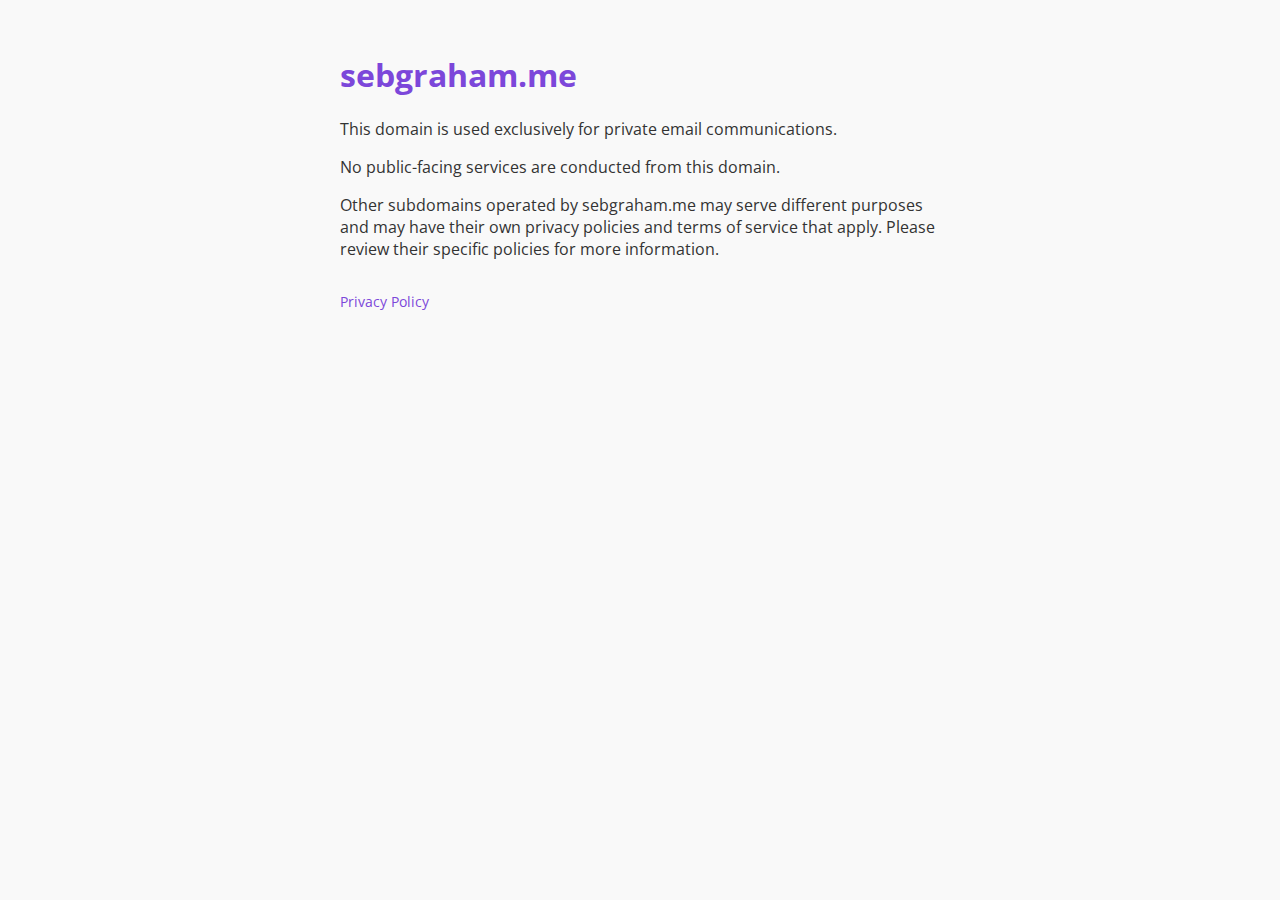
<file: index.html>
<!DOCTYPE html>
<html lang="en">
  <head>
    <meta charset="UTF-8">
    <meta name="viewport" content="width=device-width, initial-scale=1.0">
    <meta name="robots" content="noindex, nofollow">
    <link rel="icon" href="images/favicon.ico">
    <title>sebgraham.me</title>
    <link href="https://fonts.googleapis.com/css2?family=Open+Sans:wght@400&display=swap" rel="stylesheet">
    <link rel="stylesheet" href="css/styles.css">
  </head>
  <body>
    <div class="container">
      <h1>sebgraham.me</h1>
      <p>This domain is used exclusively for private email communications.</p>
      <p>No public-facing services are conducted from this domain.</p>
      <p>Other subdomains operated by sebgraham.me may serve different purposes and may have their own privacy policies and terms of service that apply. Please review their specific policies for more information.</p>
      <footer>
        <p><a href="privacy.html">Privacy Policy</a></p>
      </footer>
    </div>
  </body>
</html>
</file>
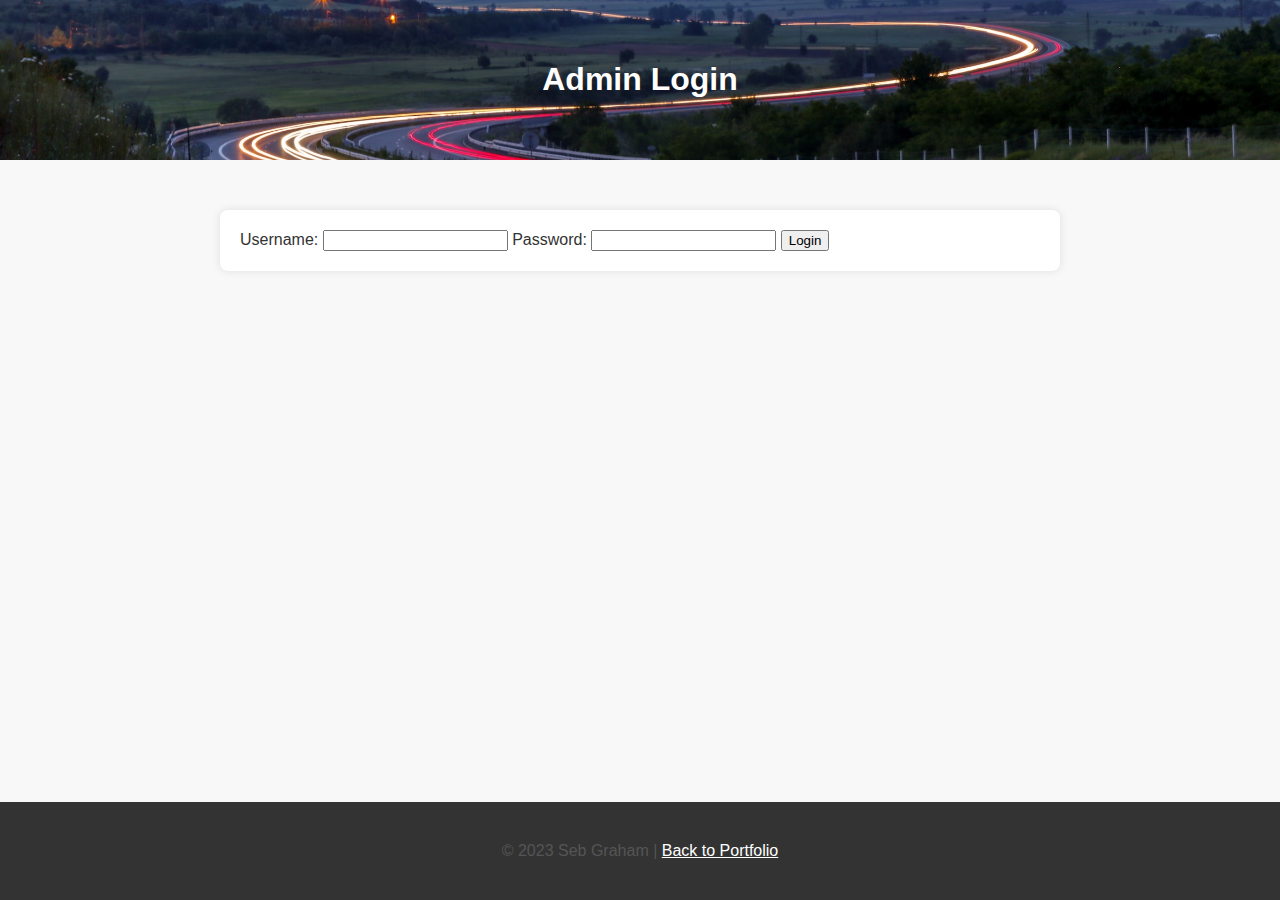
<file: admin-login.html>
<!DOCTYPE html>
<html lang="en">
<head>
    <meta charset="UTF-8">
    <meta name="viewport" content="width=device-width, initial-scale=1.0">
    <title>Admin Login</title>
    <link rel="stylesheet" href="styles.css">
</head>
<body>
    <header>
        <h1>Admin Login</h1>
    </header>

    <section>
        <form action="#" method="post" onsubmit="return denyAccess()"> <!-- No action, JavaScript function denies access -->
            <label for="username">Username:</label>
            <input type="text" id="username" name="username" required>

            <label for="password">Password:</label>
            <input type="password" id="password" name="password" required>

            <button type="submit">Login</button>
        </form>
    </section>

    <footer>
        <p>&copy; 2023 Seb Graham | <a href="index.html" class="footer-link">Back to Portfolio</a></p>
    </footer>

    <script>
        function denyAccess() {
            alert("Access Denied! Invalid username or password.");
            return false; // Prevent form submission
        }
    </script>
</body>
</html>
</file>
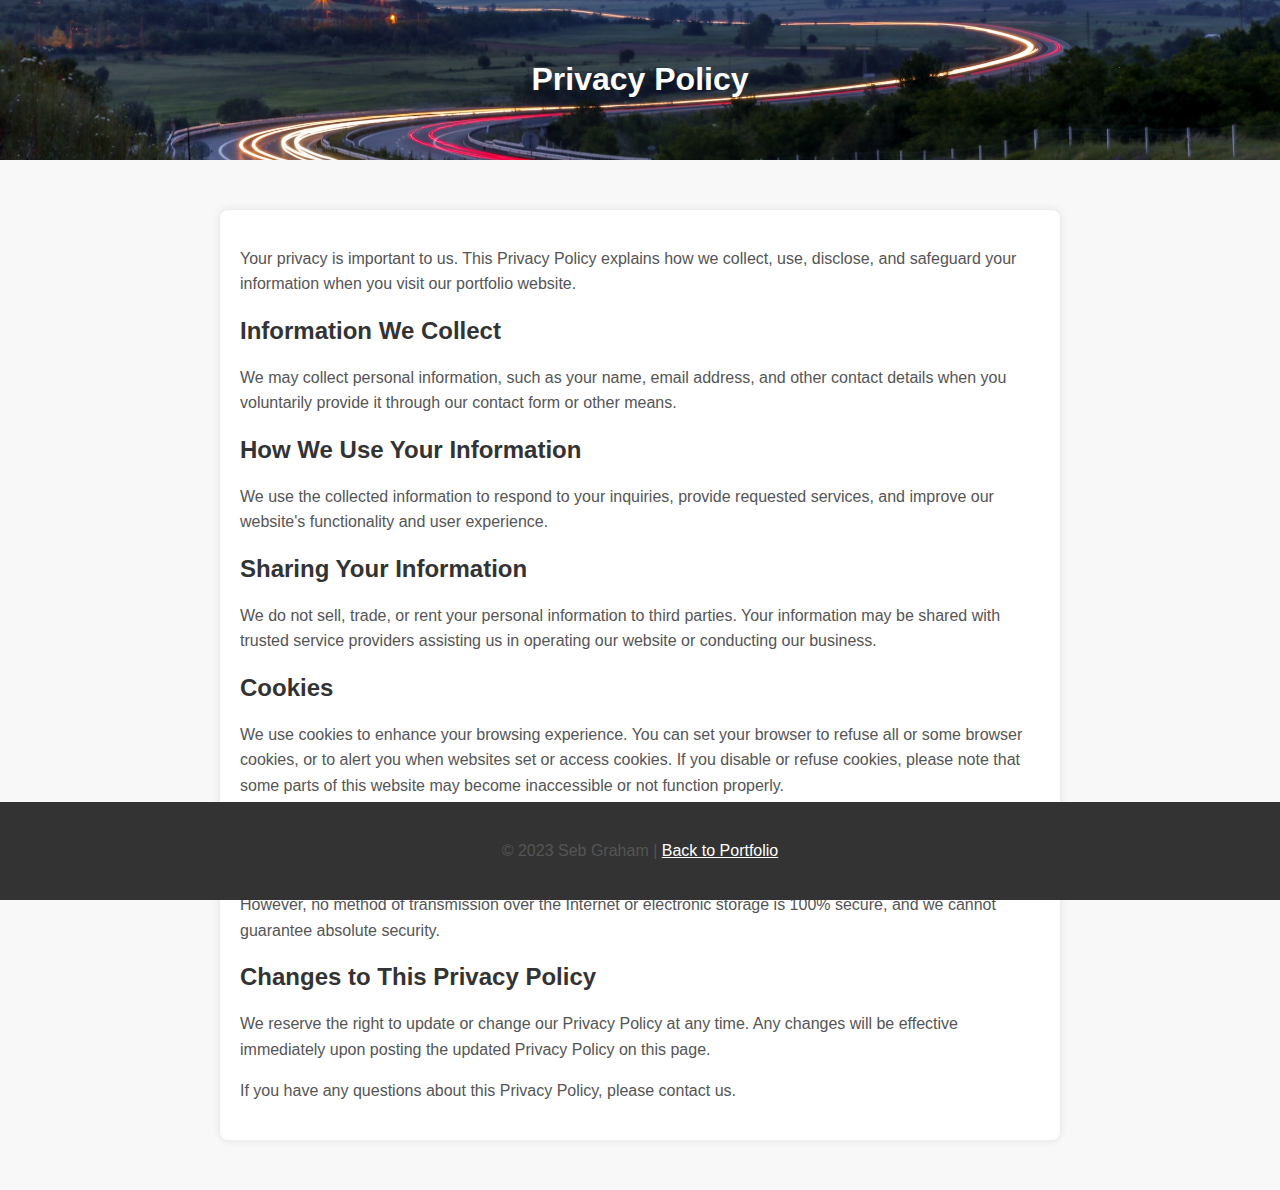
<file: privacy-policy.html>
<!DOCTYPE html>
<html lang="en">
<head>
    <meta charset="UTF-8">
    <meta name="viewport" content="width=device-width, initial-scale=1.0">
    <title>Privacy Policy</title>
    <link rel="stylesheet" href="styles.css">
</head>
<body>
    <header>
        <h1>Privacy Policy</h1>
    </header>

    <section>
        <p>Your privacy is important to us. This Privacy Policy explains how we collect, use, disclose, and safeguard your information when you visit our portfolio website.</p>
        
        <h2>Information We Collect</h2>
        <p>We may collect personal information, such as your name, email address, and other contact details when you voluntarily provide it through our contact form or other means.</p>
        
        <h2>How We Use Your Information</h2>
        <p>We use the collected information to respond to your inquiries, provide requested services, and improve our website's functionality and user experience.</p>

        <h2>Sharing Your Information</h2>
        <p>We do not sell, trade, or rent your personal information to third parties. Your information may be shared with trusted service providers assisting us in operating our website or conducting our business.</p>

        <h2>Cookies</h2>
        <p>We use cookies to enhance your browsing experience. You can set your browser to refuse all or some browser cookies, or to alert you when websites set or access cookies. If you disable or refuse cookies, please note that some parts of this website may become inaccessible or not function properly.</p>
        
        <h2>Security</h2>
        <p>We take reasonable measures to protect your personal information from unauthorized access or disclosure. However, no method of transmission over the Internet or electronic storage is 100% secure, and we cannot guarantee absolute security.</p>

        <h2>Changes to This Privacy Policy</h2>
        <p>We reserve the right to update or change our Privacy Policy at any time. Any changes will be effective immediately upon posting the updated Privacy Policy on this page.</p>

        <p>If you have any questions about this Privacy Policy, please contact us.</p>
    </section>

    <footer>
        <p> <class="footer-link> &copy; 2023 Seb Graham | <a href="index.html" class="footer-link">Back to Portfolio</a></p>
    </footer>
</body>
</html>
</file>
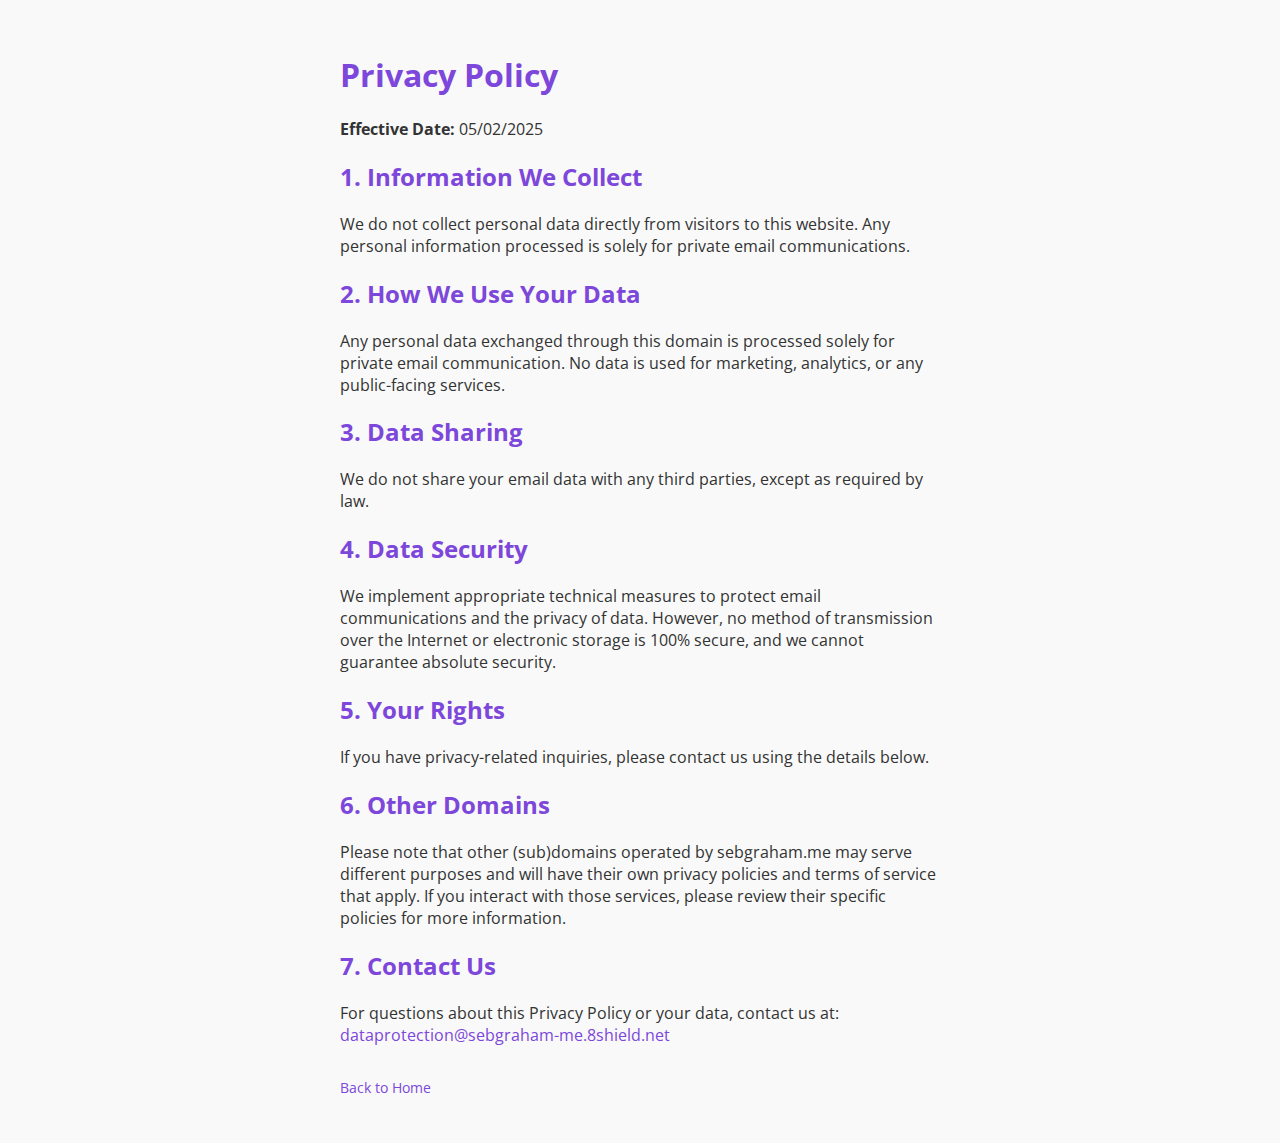
<file: privacy.html>
<!DOCTYPE html>
<html lang="en">
  <head>
    <meta charset="UTF-8">
    <meta name="viewport" content="width=device-width, initial-scale=1.0">
    <meta name="robots" content="noindex, nofollow">
    <link rel="icon" href="images/favicon.ico">
    <title>Privacy Policy - sebgraham.me</title>
    <link href="https://fonts.googleapis.com/css2?family=Open+Sans:wght@400&display=swap" rel="stylesheet">
    <link rel="stylesheet" href="css/styles.css">
  </head>
  <body>
    <div class="container">
      <h1>Privacy Policy</h1>
      <p><strong>Effective Date:</strong> 05/02/2025</p>
      <h2>1. Information We Collect</h2>
      <p>We do not collect personal data directly from visitors to this website. Any personal information processed is solely for private email communications.</p>
      <h2>2. How We Use Your Data</h2>
      <p>Any personal data exchanged through this domain is processed solely for private email communication. No data is used for marketing, analytics, or any public-facing services.</p>
      <h2>3. Data Sharing</h2>
      <p>We do not share your email data with any third parties, except as required by law.</p>
      <h2>4. Data Security</h2>
      <p>We implement appropriate technical measures to protect email communications and the privacy of data. However, no method of transmission over the Internet or electronic storage is 100% secure, and we cannot guarantee absolute security.</p>
      <h2>5. Your Rights</h2>
      <p>If you have privacy-related inquiries, please contact us using the details below.</p>
      <h2>6. Other Domains</h2>
      <p>Please note that other (sub)domains operated by sebgraham.me may serve different purposes and will have their own privacy policies and terms of service that apply. If you interact with those services, please review their specific policies for more information.</p>
      <h2>7. Contact Us</h2>
      <p>For questions about this Privacy Policy or your data, contact us at: <a href="mailto:dataprotection@sebgraham-me.8shield.net">dataprotection@sebgraham-me.8shield.net</a></p>
      <footer>
        <p><a href="index.html">Back to Home</a></p>
      </footer>
    </div>
  </body>
</html>
</file>
<file: css/styles.css>
body {
    font-family: 'Open Sans', sans-serif;
    background-color: #f9f9f9;
    margin: 0;
    padding: 2rem;
    color: #333;
  }
  h1, h2 {
    color: #7c47da;
  }
  a {
    color: #7c47da;
    text-decoration: none;
  }
  .container {
    max-width: 600px;
    margin: 0 auto;
  }
  footer {
    margin-top: 2rem;
    font-size: 0.875rem;
    color: #666;
  }
</file>
<file: styles.css>
body {
    font-family: 'Segoe UI', Tahoma, Geneva, Verdana, sans-serif;
    margin: 0;
    padding: 0;
    background-color: #f8f8f8;
    color: #333;
}

header {
    background-color: #333;
    color: #fff;
    text-align: center;
    padding: 40px 0;
    background: url('motorway_light_trails.jpg') center/cover no-repeat; 
}

h1 {
    color: #fff;
}

section {
    max-width: 800px;
    margin: 50px auto;
    padding: 20px;
    background-color: #fff;
    border-radius: 8px;
    box-shadow: 0 0 10px rgba(0, 0, 0, 0.1);
}

h2 {
    color: #333;
}

p {
    line-height: 1.6;
    color: #555;
}

.contact-info {
    margin-top: 20px;
}

.contact-button {
    display: block;
    padding: 10px 20px;
    margin: 10px 0;
    font-size: 14px;
    text-decoration: none;
    color: #fff;
    background-color: #0070c9;
    border-radius: 4px;
    transition: background-color 0.3s;
}

.contact-button:hover {
    background-color: #004080;
}

footer {
    text-align: center;
    padding: 20px 0;
    background-color: #333;
    color: #fff;
    position: fixed;
    bottom: 0;
    width: 100%;
}

.footer-link {
    color: #fff;
}
</file>
